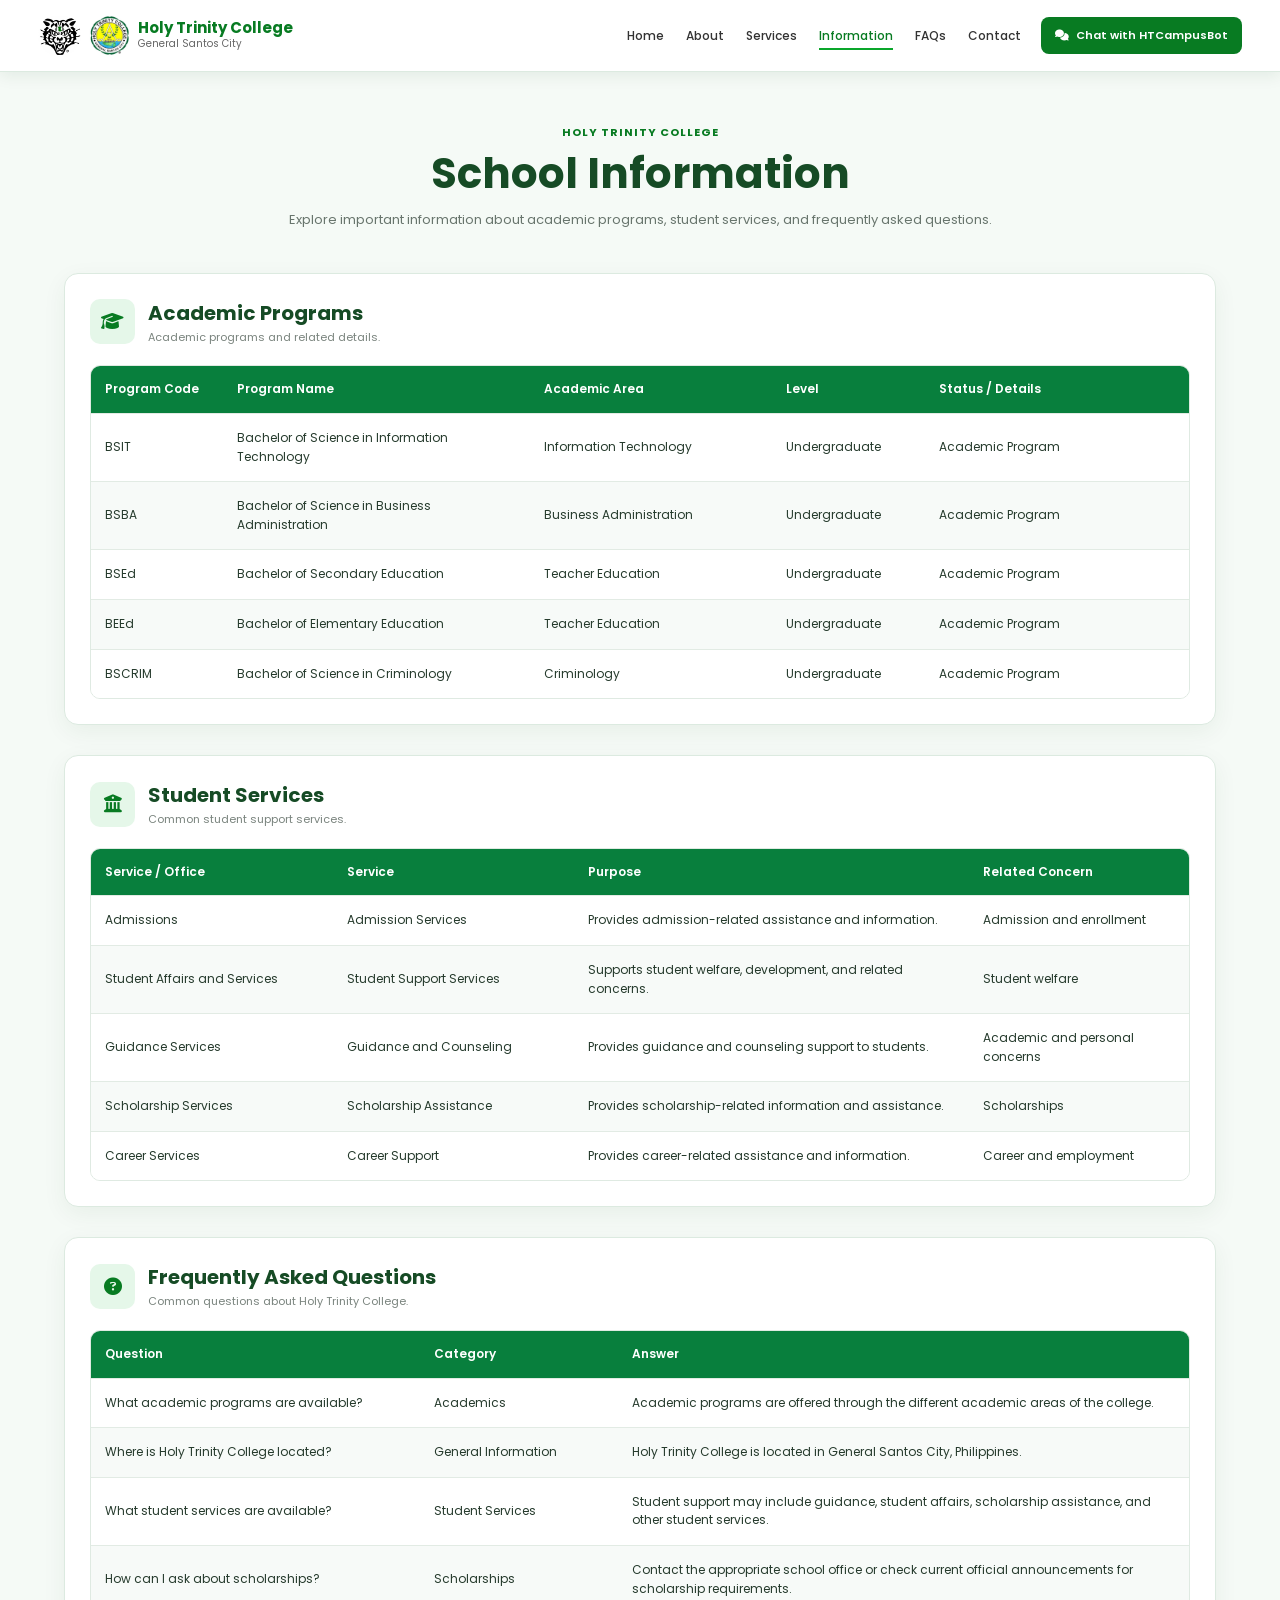
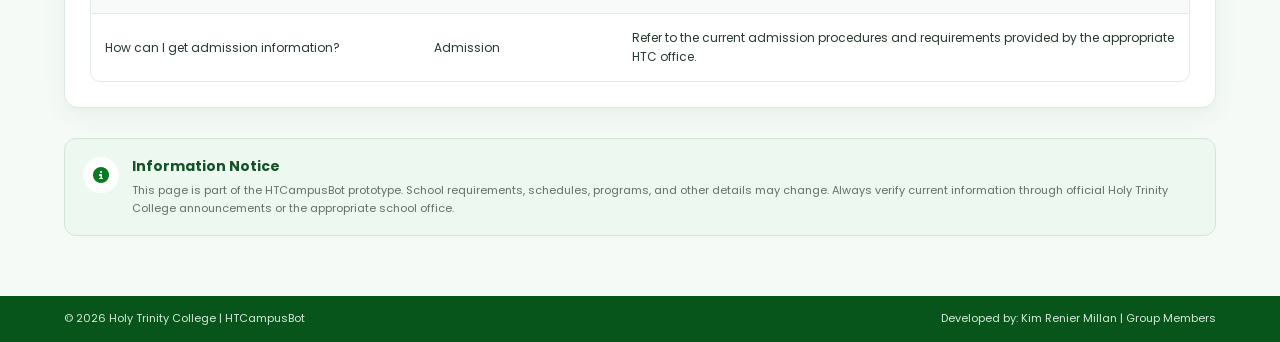
<file: information.html>
<!DOCTYPE html>
<html lang="en">

<head>

    <meta charset="UTF-8">

    <meta name="viewport"
          content="width=device-width, initial-scale=1.0">

    <title>Information | HTCampusBot</title>

    <!-- SAME CSS USED BY INDEX -->
    <link rel="stylesheet" href="css/style.css">

    <!-- GOOGLE FONT -->
    <link
        href="https://fonts.googleapis.com/css2?family=Poppins:wght@300;400;500;600;700&display=swap"
        rel="stylesheet"
    >

    <!-- FONT AWESOME -->
    <link
        rel="stylesheet"
        href="https://cdnjs.cloudflare.com/ajax/libs/font-awesome/6.7.2/css/all.min.css"
    >

</head>


<body class="information-page-body">


<!-- =========================================================
     INFORMATION HEADER
========================================================= -->

<header class="information-header">

    <nav class="information-navbar">


        <a
            href="index.html"
            class="information-brand"
        >

            <img
                src="images/tiger-logo.png"
                alt="Tiger Logo"
            >

            <img
                src="images/htc-logo.png"
                alt="Holy Trinity College Logo"
            >

            <div>

                <strong>
                    Holy Trinity College
                </strong>

                <span>
                    General Santos City
                </span>

            </div>

        </a>


        <ul class="information-nav-links">

            <li>
                <a href="index.html">
                    Home
                </a>
            </li>

            <li>
                <a href="#">
                    About
                </a>
            </li>

            <li>
                <a href="#">
                    Services
                </a>
            </li>

            <li>
                <a
                    href="information.html"
                    class="active"
                >
                    Information
                </a>
            </li>

            <li>
                <a href="#">
                    FAQs
                </a>
            </li>

            <li>
                <a href="#">
                    Contact
                </a>
            </li>

        </ul>


        <a
            href="index.html"
            class="information-chat-btn"
        >

            <i class="fa-solid fa-comments"></i>

            Chat with HTCampusBot

        </a>

    </nav>

</header>



<!-- =========================================================
     INFORMATION CONTENT
========================================================= -->

<main class="information-content">


    <section class="information-intro">

        <span>
            HOLY TRINITY COLLEGE
        </span>

        <h1>
            School Information
        </h1>

        <p>
            Explore important information about academic
            programs, student services, and frequently
            asked questions.
        </p>

    </section>



    <!-- =====================================================
         TABLE 1
    ====================================================== -->

    <section class="information-card">


        <div class="information-heading">

            <div class="information-icon">

                <i class="fa-solid fa-graduation-cap"></i>

            </div>


            <div>

                <h2>
                    Academic Programs
                </h2>

                <p>
                    Academic programs and related details.
                </p>

            </div>

        </div>


        <div class="information-table-wrapper">

            <table class="information-table academic-table">

                <thead>

                    <tr>

                        <th>
                            Program Code
                        </th>

                        <th>
                            Program Name
                        </th>

                        <th>
                            Academic Area
                        </th>

                        <th>
                            Level
                        </th>

                        <th>
                            Status / Details
                        </th>

                    </tr>

                </thead>


                <tbody>

                    <tr>

                        <td>
                            BSIT
                        </td>

                        <td>
                            Bachelor of Science in
                            Information Technology
                        </td>

                        <td>
                            Information Technology
                        </td>

                        <td>
                            Undergraduate
                        </td>

                        <td>
                            Academic Program
                        </td>

                    </tr>


                    <tr>

                        <td>
                            BSBA
                        </td>

                        <td>
                            Bachelor of Science in
                            Business Administration
                        </td>

                        <td>
                            Business Administration
                        </td>

                        <td>
                            Undergraduate
                        </td>

                        <td>
                            Academic Program
                        </td>

                    </tr>


                    <tr>

                        <td>
                            BSEd
                        </td>

                        <td>
                            Bachelor of Secondary Education
                        </td>

                        <td>
                            Teacher Education
                        </td>

                        <td>
                            Undergraduate
                        </td>

                        <td>
                            Academic Program
                        </td>

                    </tr>


                    <tr>

                        <td>
                            BEEd
                        </td>

                        <td>
                            Bachelor of Elementary Education
                        </td>

                        <td>
                            Teacher Education
                        </td>

                        <td>
                            Undergraduate
                        </td>

                        <td>
                            Academic Program
                        </td>

                    </tr>


                    <tr>

                        <td>
                            BSCRIM
                        </td>

                        <td>
                            Bachelor of Science in Criminology
                        </td>

                        <td>
                            Criminology
                        </td>

                        <td>
                            Undergraduate
                        </td>

                        <td>
                            Academic Program
                        </td>

                    </tr>

                </tbody>

            </table>

        </div>

    </section>



    <!-- =====================================================
         TABLE 2
    ====================================================== -->

    <section class="information-card">


        <div class="information-heading">

            <div class="information-icon">

                <i class="fa-solid fa-building-columns"></i>

            </div>


            <div>

                <h2>
                    Student Services
                </h2>

                <p>
                    Common student support services.
                </p>

            </div>

        </div>


        <div class="information-table-wrapper">

            <table class="information-table services-table">

                <thead>

                    <tr>

                        <th>
                            Service / Office
                        </th>

                        <th>
                            Service
                        </th>

                        <th>
                            Purpose
                        </th>

                        <th>
                            Related Concern
                        </th>

                    </tr>

                </thead>


                <tbody>

                    <tr>

                        <td>
                            Admissions
                        </td>

                        <td>
                            Admission Services
                        </td>

                        <td>
                            Provides admission-related
                            assistance and information.
                        </td>

                        <td>
                            Admission and enrollment
                        </td>

                    </tr>


                    <tr>

                        <td>
                            Student Affairs and Services
                        </td>

                        <td>
                            Student Support Services
                        </td>

                        <td>
                            Supports student welfare,
                            development, and related concerns.
                        </td>

                        <td>
                            Student welfare
                        </td>

                    </tr>


                    <tr>

                        <td>
                            Guidance Services
                        </td>

                        <td>
                            Guidance and Counseling
                        </td>

                        <td>
                            Provides guidance and counseling
                            support to students.
                        </td>

                        <td>
                            Academic and personal concerns
                        </td>

                    </tr>


                    <tr>

                        <td>
                            Scholarship Services
                        </td>

                        <td>
                            Scholarship Assistance
                        </td>

                        <td>
                            Provides scholarship-related
                            information and assistance.
                        </td>

                        <td>
                            Scholarships
                        </td>

                    </tr>


                    <tr>

                        <td>
                            Career Services
                        </td>

                        <td>
                            Career Support
                        </td>

                        <td>
                            Provides career-related
                            assistance and information.
                        </td>

                        <td>
                            Career and employment
                        </td>

                    </tr>

                </tbody>

            </table>

        </div>

    </section>



    <!-- =====================================================
         TABLE 3
    ====================================================== -->

    <section class="information-card">


        <div class="information-heading">

            <div class="information-icon">

                <i class="fa-solid fa-circle-question"></i>

            </div>


            <div>

                <h2>
                    Frequently Asked Questions
                </h2>

                <p>
                    Common questions about Holy Trinity College.
                </p>

            </div>

        </div>


        <div class="information-table-wrapper">

            <table class="information-table faq-table">

                <thead>

                    <tr>

                        <th>
                            Question
                        </th>

                        <th>
                            Category
                        </th>

                        <th>
                            Answer
                        </th>

                    </tr>

                </thead>


                <tbody>

                    <tr>

                        <td>
                            What academic programs are available?
                        </td>

                        <td>
                            Academics
                        </td>

                        <td>
                            Academic programs are offered through
                            the different academic areas of the college.
                        </td>

                    </tr>


                    <tr>

                        <td>
                            Where is Holy Trinity College located?
                        </td>

                        <td>
                            General Information
                        </td>

                        <td>
                            Holy Trinity College is located in
                            General Santos City, Philippines.
                        </td>

                    </tr>


                    <tr>

                        <td>
                            What student services are available?
                        </td>

                        <td>
                            Student Services
                        </td>

                        <td>
                            Student support may include guidance,
                            student affairs, scholarship assistance,
                            and other student services.
                        </td>

                    </tr>


                    <tr>

                        <td>
                            How can I ask about scholarships?
                        </td>

                        <td>
                            Scholarships
                        </td>

                        <td>
                            Contact the appropriate school office
                            or check current official announcements
                            for scholarship requirements.
                        </td>

                    </tr>


                    <tr>

                        <td>
                            How can I get admission information?
                        </td>

                        <td>
                            Admission
                        </td>

                        <td>
                            Refer to the current admission procedures
                            and requirements provided by the
                            appropriate HTC office.
                        </td>

                    </tr>

                </tbody>

            </table>

        </div>

    </section>



    <!-- NOTICE -->

    <section class="information-notice">

        <i class="fa-solid fa-circle-info"></i>

        <div>

            <h3>
                Information Notice
            </h3>

            <p>
                This page is part of the HTCampusBot prototype.
                School requirements, schedules, programs, and
                other details may change. Always verify current
                information through official Holy Trinity College
                announcements or the appropriate school office.
            </p>

        </div>

    </section>


</main>



<!-- =========================================================
     INFORMATION FOOTER
========================================================= -->

<footer class="information-footer">

    <div>

        <p>
            © 2026 Holy Trinity College | HTCampusBot
        </p>

        <p>
            Developed by: Kim Renier Millan | Group Members
        </p>

    </div>

</footer>


</body>

</html>
</file>
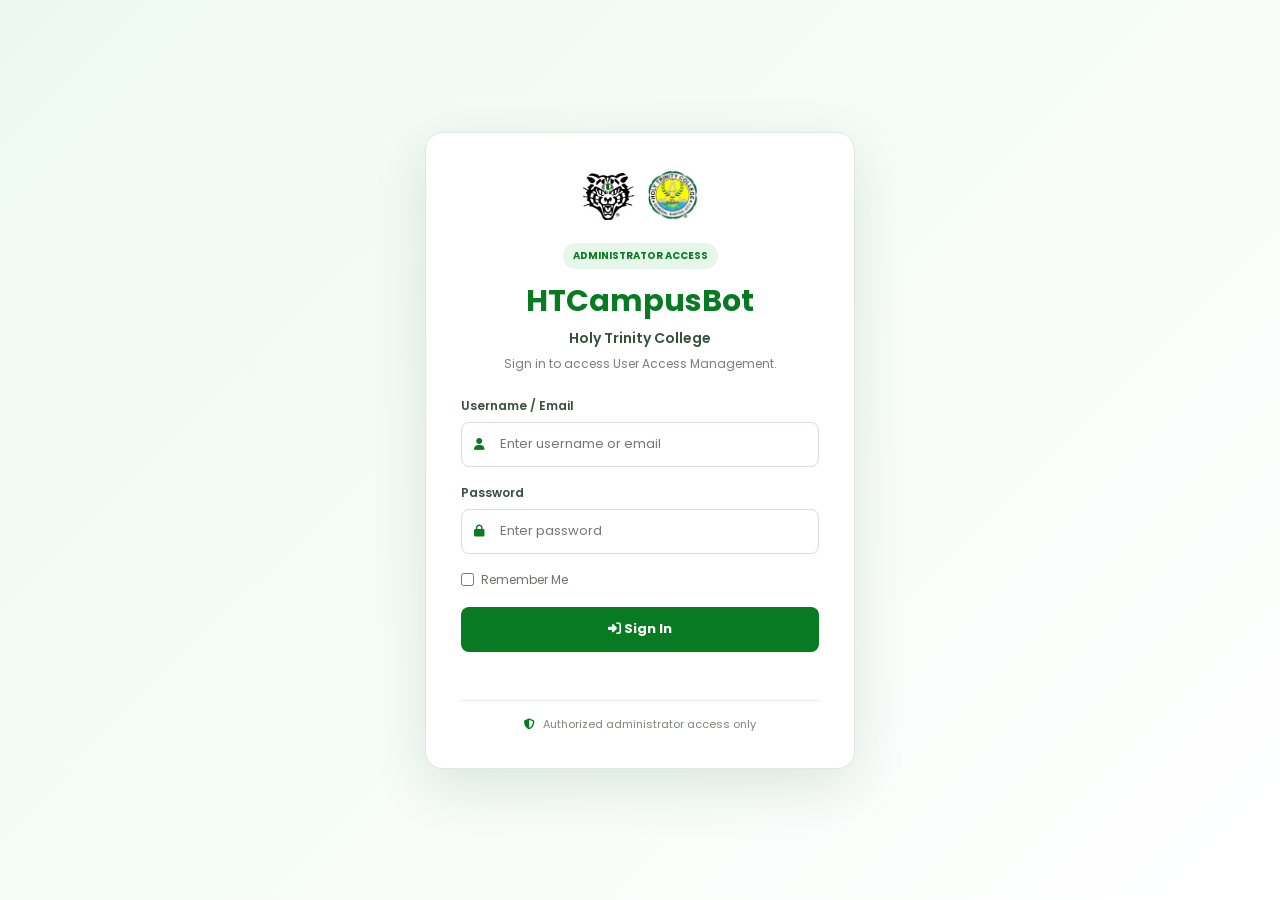
<file: admin/admin.html>
<!DOCTYPE html>
<html lang="en">
<head>
    <meta charset="UTF-8">
    <meta name="viewport" content="width=device-width, initial-scale=1.0">

    <title>HTCampusBot | Admin Dashboard</title>

    <!-- Main Admin CSS -->
    <link rel="stylesheet" href="admin.css">

    <!-- Font Awesome -->
    <link rel="stylesheet"
          href="https://cdnjs.cloudflare.com/ajax/libs/font-awesome/6.7.2/css/all.min.css">

    <!-- Poppins Font -->
    <link href="https://fonts.googleapis.com/css2?family=Poppins:wght@300;400;500;600;700&display=swap"
          rel="stylesheet">
</head>

<body>

<!-- =====================================================
     ADMIN LOGIN
====================================================== -->

<section id="adminLoginScreen" class="admin-login-screen">

    <div class="admin-login-card">

        <div class="admin-login-logos">

            <img src="../images/tiger-logo.png"
                 alt="Tiger Logo">

            <img src="../images/htc-logo.png"
                 alt="Holy Trinity College Logo">

        </div>

        <span class="login-badge">
            ADMINISTRATOR ACCESS
        </span>

        <h1>HTCampusBot</h1>

        <p class="login-school">
            Holy Trinity College
        </p>

        <p class="login-description">
            Sign in to access User Access Management.
        </p>


        <!-- LOGIN FORM -->

        <form id="adminLoginForm" novalidate>

            <!-- USERNAME -->

            <div class="login-group">

                <label for="adminUsername">
                    Username / Email
                </label>

                <div class="input-wrapper">

                    <i class="fa-solid fa-user"></i>

                    <input
                        type="text"
                        id="adminUsername"
                        placeholder="Enter username or email"
                        required
                        minlength="1"
                        maxlength="100"
                        autocomplete="username"
                    >

                </div>

            </div>


            <!-- PASSWORD -->

            <div class="login-group">

                <label for="adminPassword">
                    Password
                </label>

                <div class="input-wrapper">

                    <i class="fa-solid fa-lock"></i>

                    <input
                        type="password"
                        id="adminPassword"
                        placeholder="Enter password"
                        required
                        minlength="8"
                        maxlength="50"
                        autocomplete="current-password"
                    >

                </div>

            </div>


            <!-- REMEMBER ME -->

            <label class="remember-admin">

                <input
                    type="checkbox"
                    id="rememberAdmin"
                >

                <span>
                    Remember Me
                </span>

            </label>


            <!-- LOGIN BUTTON -->

            <button
                type="submit"
                class="admin-login-button"
            >

                <i class="fa-solid fa-right-to-bracket"></i>

                Sign In

            </button>


            <!-- LOGIN MESSAGE -->

            <p
                id="adminLoginMessage"
                class="login-message"
                aria-live="polite"
            ></p>

        </form>


        <div class="login-note">

            <i class="fa-solid fa-shield-halved"></i>

            Authorized administrator access only

        </div>

    </div>

</section>



<!-- =====================================================
     ADMIN DASHBOARD
====================================================== -->

<section
    id="adminDashboard"
    class="admin-dashboard hidden"
>


    <!-- =================================================
         SIDEBAR
    ================================================== -->

    <aside class="admin-sidebar">


        <!-- BRAND -->

        <div class="admin-brand">

            <img
                src="../images/tiger-logo.png"
                alt="HTCampusBot Logo"
            >

            <div>

                <strong>
                    HTCampusBot
                </strong>

                <span>
                    Admin Panel
                </span>

            </div>

        </div>


        <!-- NAVIGATION -->

        <nav class="admin-nav">

            <button
                type="button"
                class="admin-nav-button active"
            >

                <i class="fa-solid fa-users-gear"></i>

                User Access

            </button>


            <button
                type="button"
                class="admin-nav-button"
            >

                <i class="fa-solid fa-chart-line"></i>

                Dashboard

            </button>


            <button
                type="button"
                class="admin-nav-button"
            >

                <i class="fa-solid fa-file-lines"></i>

                Reports

            </button>


            <button
                type="button"
                class="admin-nav-button"
            >

                <i class="fa-solid fa-gear"></i>

                Settings

            </button>

        </nav>


        <!-- SIDEBAR BOTTOM -->

        <div class="sidebar-bottom">

            <a href="../index.html">

                <i class="fa-solid fa-arrow-left"></i>

                Back to Website

            </a>


            <button
                type="button"
                id="adminLogoutButton"
                class="logout-button"
            >

                <i class="fa-solid fa-right-from-bracket"></i>

                Sign Out

            </button>

        </div>

    </aside>



    <!-- =================================================
         MAIN CONTENT
    ================================================== -->

    <main class="admin-main">


        <!-- HEADER -->

        <header class="admin-header">

            <div>

                <span>
                    ADMINISTRATOR
                </span>

                <h1>
                    User Access Management
                </h1>

            </div>


            <!-- ADMIN PROFILE -->

            <div class="admin-profile">

                <div class="profile-icon">

                    <i class="fa-solid fa-user-shield"></i>

                </div>

                <div>

                    <strong>
                        System Administrator
                    </strong>

                    <small>
                        Administrator
                    </small>

                </div>

            </div>

        </header>



        <!-- =================================================
             CONTENT
        ================================================== -->

        <div class="admin-content">


            <!-- =================================================
                 USER ACCESS HOME
            ================================================== -->

            <section
                id="userAccessPage"
                class="dashboard-page"
            >


                <!-- PAGE HEADING -->

                <div class="page-heading">

                    <div>

                        <h2>
                            Manage User Accounts
                        </h2>

                        <p>
                            Create and manage accounts authorized to access HTCampusBot.
                        </p>

                    </div>


                    <button
                        type="button"
                        class="primary-button"
                        id="openAddUserButton"
                    >

                        <i class="fa-solid fa-user-plus"></i>

                        Add New User

                    </button>

                </div>



                <!-- REGISTERED USERS -->

                <section class="dashboard-card">

                    <div class="card-header">

                        <div>

                            <h3>
                                Registered Users
                            </h3>

                            <p>
                                User accounts currently registered in the system.
                            </p>

                        </div>


                        <span
                            id="accountCount"
                            class="account-count"
                        >
                            0 Accounts
                        </span>

                    </div>


                    <!-- USERS TABLE -->

                    <div class="table-wrapper">

                        <table>

                            <thead>

                                <tr>

                                    <th>
                                        User ID
                                    </th>

                                    <th>
                                        Full Name
                                    </th>

                                    <th>
                                        Email Address
                                    </th>

                                    <th>
                                        Department
                                    </th>

                                    <th>
                                        Role
                                    </th>

                                    <th>
                                        Status
                                    </th>

                                    <th>
                                        Action
                                    </th>

                                </tr>

                            </thead>


                            <tbody id="usersTableBody">

                                <!-- JavaScript loads users here -->

                            </tbody>

                        </table>

                    </div>

                </section>



                <!-- ASSIGN PRIVILEGES LAUNCH CARD -->

                <section class="access-launch-card">

                    <div class="access-info">

                        <div class="access-icon">

                            <i class="fa-solid fa-shield-halved"></i>

                        </div>


                        <div>

                            <h3>
                                Assign Privileges
                            </h3>

                            <p>
                                Configure Read, Write, Execute, and Admin permissions for users.
                            </p>

                        </div>

                    </div>


                    <button
                        type="button"
                        class="secondary-button"
                        id="openPrivilegeButton"
                    >

                        Manage Privileges

                        <i class="fa-solid fa-arrow-right"></i>

                    </button>

                </section>



                <!-- =================================================
                     STORED PRIVILEGE RECORDS - TASK 7
                ================================================== -->

                <section class="dashboard-card privilege-records-card">

                    <div class="card-header">
                        <div>
                            <h3>Stored Privilege Records</h3>
                            <p>Saved user access permissions currently stored in the system.</p>
                        </div>
                        <span id="privilegeCount" class="account-count">0 Records</span>
                    </div>

                    <div class="table-wrapper">
                        <table class="privilege-records-table">
                            <thead>
                                <tr>
                                    <th>User ID</th>
                                    <th>User</th>
                                    <th>System Module</th>
                                    <th>Permissions</th>
                                    <th>Expiration Date</th>
                                    <th>Last Updated</th>
                                    <th>Action</th>
                                </tr>
                            </thead>
                            <tbody id="privilegeTableBody">
                                <!-- JavaScript loads stored privilege records here -->
                            </tbody>
                        </table>
                    </div>

                </section>

            </section>



            <!-- =================================================
                 ADD NEW USER
            ================================================== -->

            <section
                id="addUserPage"
                class="dashboard-page hidden"
            >


                <!-- BACK BUTTON -->

                <button
                    type="button"
                    class="back-button"
                    id="backFromAddUser"
                >

                    <i class="fa-solid fa-arrow-left"></i>

                    Back to User Access

                </button>



                <!-- FORM CARD -->

                <section class="form-card">


                    <!-- FORM HEADING -->

                    <div class="form-heading">

                        <h2>
                            Add New User
                        </h2>

                        <p>
                            Create a new account for an authorized system user.
                        </p>

                    </div>



                    <!-- ADD USER FORM -->

                    <form
                        id="addUserForm"
                        novalidate
                    >


                        <!-- =================================================
                             PERSONAL INFORMATION
                        ================================================== -->

                        <div class="form-section-title">

                            <i class="fa-solid fa-user"></i>

                            Personal Information

                        </div>


                        <div class="form-grid">


                            <!-- FIRST NAME -->

                            <div class="form-group">

                                <label for="firstName">
                                    First Name
                                </label>

                                <input
                                    type="text"
                                    id="firstName"
                                    placeholder="Enter first name"
                                    required
                                    minlength="2"
                                    maxlength="50"
                                    pattern="[A-Za-zÀ-ÖØ-öø-ÿÑñ' -]+"
                                    autocomplete="given-name"
                                >

                            </div>




    <div class="form-group">

    <label for="middleName">
        Middle Name
    </label>

    <input
        type="text"
        id="middleName"
        placeholder="Enter middle name"
        maxlength="50"
        pattern="[A-Za-zÀ-ÖØ-öø-ÿÑñ' -]+"
        autocomplete="additional-name"
    >

    <small class="optional-validation-message">
        <i class="fa-solid fa-circle-info"></i>
        The middle name is optional.
    </small>

</div>



                            <!-- LAST NAME -->

                            <div class="form-group">

                                <label for="lastName">
                                    Last Name
                                </label>

                                <input
                                    type="text"
                                    id="lastName"
                                    placeholder="Enter last name"
                                    required
                                    minlength="2"
                                    maxlength="50"
                                    pattern="[A-Za-zÀ-ÖØ-öø-ÿÑñ' -]+"
                                    autocomplete="family-name"
                                >

                            </div>



                            <!-- BIRTHDATE -->

                            <div class="form-group birthdate-group">

                                <label>
                                    Birthdate
                                </label>

                                <div class="birthdate-grid">


                                    <!-- MONTH -->

                                    <select
                                        id="birthMonth"
                                        required
                                        aria-label="Birth month"
                                    >

                                        <option value="">
                                            Month
                                        </option>

                                    </select>



                                    <!-- DAY -->

                                    <select
                                        id="birthDay"
                                        required
                                        aria-label="Birth day"
                                    >

                                        <option value="">
                                            Day
                                        </option>

                                    </select>



                                    <!-- YEAR -->

                                    <select
                                        id="birthYear"
                                        required
                                        aria-label="Birth year"
                                    >

                                        <option value="">
                                            Year
                                        </option>

                                    </select>

                                </div>

                            </div>



                            <!-- EMAIL -->

                            <div class="form-group">

                                <label for="email">
                                    Email Address
                                </label>

                                <input
                                    type="email"
                                    id="email"
                                    placeholder="example@email.com"
                                    required
                                    maxlength="100"
                                    autocomplete="email"
                                >

                            </div>



                            <!-- DEPARTMENT -->

                            <div class="form-group">

                                <label for="department">
                                    Department
                                </label>

                                <select
                                    id="department"
                                    required
                                >

                                    <option value="">
                                        Select Department
                                    </option>

                                    <option value="Administration">
                                        Administration
                                    </option>

                                    <option value="Registrar">
                                        Registrar
                                    </option>

                                    <option value="Admissions">
                                        Admissions
                                    </option>

                                    <option value="Accounting">
                                        Accounting
                                    </option>

                                    <option value="Guidance">
                                        Guidance
                                    </option>

                                    <option value="Scholarship">
                                        Scholarship
                                    </option>

                                    <option value="Information Technology">
                                        Information Technology
                                    </option>

                                </select>

                            </div>

                        </div>



                        <!-- =================================================
                             ADDRESS INFORMATION
                        ================================================== -->

                        <div class="form-section-title address-section-title">

                            <i class="fa-solid fa-location-dot"></i>

                            Address Information — Philippines

                        </div>


                        <div class="form-grid">


                            <!-- COUNTRY -->

                            <div class="form-group">

                                <label for="country">
                                    Country
                                </label>

                                <select
                                    id="country"
                                    required
                                    autocomplete="country-name"
                                >

                                    <option value="">
                                        Select Country
                                    </option>

                                    <option value="Philippines">
                                        Philippines
                                    </option>

                                </select>

                            </div>



                            <!-- PROVINCE -->

                            <div class="form-group">

                                <label for="province">
                                    Province
                                </label>

                                <select
                                    id="province"
                                    required
                                    autocomplete="address-level1"
                                >

                                    <option value="">
                                        Select Province
                                    </option>

                                    <option value="Abra">
                                        Abra
                                    </option>

                                    <option value="Agusan del Norte">
                                        Agusan del Norte
                                    </option>

                                    <option value="Agusan del Sur">
                                        Agusan del Sur
                                    </option>

                                    <option value="Aklan">
                                        Aklan
                                    </option>

                                    <option value="Albay">
                                        Albay
                                    </option>

                                    <option value="Antique">
                                        Antique
                                    </option>

                                    <option value="Apayao">
                                        Apayao
                                    </option>

                                    <option value="Aurora">
                                        Aurora
                                    </option>

                                    <option value="Basilan">
                                        Basilan
                                    </option>

                                    <option value="Bataan">
                                        Bataan
                                    </option>

                                    <option value="Batanes">
                                        Batanes
                                    </option>

                                    <option value="Batangas">
                                        Batangas
                                    </option>

                                    <option value="Benguet">
                                        Benguet
                                    </option>

                                    <option value="Biliran">
                                        Biliran
                                    </option>

                                    <option value="Bohol">
                                        Bohol
                                    </option>

                                    <option value="Bukidnon">
                                        Bukidnon
                                    </option>

                                    <option value="Bulacan">
                                        Bulacan
                                    </option>

                                    <option value="Cagayan">
                                        Cagayan
                                    </option>

                                    <option value="Camarines Norte">
                                        Camarines Norte
                                    </option>

                                    <option value="Camarines Sur">
                                        Camarines Sur
                                    </option>

                                    <option value="Camiguin">
                                        Camiguin
                                    </option>

                                    <option value="Capiz">
                                        Capiz
                                    </option>

                                    <option value="Catanduanes">
                                        Catanduanes
                                    </option>

                                    <option value="Cavite">
                                        Cavite
                                    </option>

                                    <option value="Cebu">
                                        Cebu
                                    </option>

                                    <option value="Cotabato">
                                        Cotabato
                                    </option>

                                    <option value="Davao de Oro">
                                        Davao de Oro
                                    </option>

                                    <option value="Davao del Norte">
                                        Davao del Norte
                                    </option>

                                    <option value="Davao del Sur">
                                        Davao del Sur
                                    </option>

                                    <option value="Davao Occidental">
                                        Davao Occidental
                                    </option>

                                    <option value="Davao Oriental">
                                        Davao Oriental
                                    </option>

                                    <option value="Dinagat Islands">
                                        Dinagat Islands
                                    </option>

                                    <option value="Eastern Samar">
                                        Eastern Samar
                                    </option>

                                    <option value="Guimaras">
                                        Guimaras
                                    </option>

                                    <option value="Ifugao">
                                        Ifugao
                                    </option>

                                    <option value="Ilocos Norte">
                                        Ilocos Norte
                                    </option>

                                    <option value="Ilocos Sur">
                                        Ilocos Sur
                                    </option>

                                    <option value="Iloilo">
                                        Iloilo
                                    </option>

                                    <option value="Isabela">
                                        Isabela
                                    </option>

                                    <option value="Kalinga">
                                        Kalinga
                                    </option>

                                    <option value="La Union">
                                        La Union
                                    </option>

                                    <option value="Laguna">
                                        Laguna
                                    </option>

                                    <option value="Lanao del Norte">
                                        Lanao del Norte
                                    </option>

                                    <option value="Lanao del Sur">
                                        Lanao del Sur
                                    </option>

                                    <option value="Leyte">
                                        Leyte
                                    </option>

                                    <option value="Maguindanao del Norte">
                                        Maguindanao del Norte
                                    </option>

                                    <option value="Maguindanao del Sur">
                                        Maguindanao del Sur
                                    </option>

                                    <option value="Marinduque">
                                        Marinduque
                                    </option>

                                    <option value="Masbate">
                                        Masbate
                                    </option>

                                    <option value="Misamis Occidental">
                                        Misamis Occidental
                                    </option>

                                    <option value="Misamis Oriental">
                                        Misamis Oriental
                                    </option>

                                    <option value="Mountain Province">
                                        Mountain Province
                                    </option>

                                    <option value="Negros Occidental">
                                        Negros Occidental
                                    </option>

                                    <option value="Negros Oriental">
                                        Negros Oriental
                                    </option>

                                    <option value="Northern Samar">
                                        Northern Samar
                                    </option>

                                    <option value="Nueva Ecija">
                                        Nueva Ecija
                                    </option>

                                    <option value="Nueva Vizcaya">
                                        Nueva Vizcaya
                                    </option>

                                    <option value="Occidental Mindoro">
                                        Occidental Mindoro
                                    </option>

                                    <option value="Oriental Mindoro">
                                        Oriental Mindoro
                                    </option>

                                    <option value="Palawan">
                                        Palawan
                                    </option>

                                    <option value="Pampanga">
                                        Pampanga
                                    </option>

                                    <option value="Pangasinan">
                                        Pangasinan
                                    </option>

                                    <option value="Quezon">
                                        Quezon
                                    </option>

                                    <option value="Quirino">
                                        Quirino
                                    </option>

                                    <option value="Rizal">
                                        Rizal
                                    </option>

                                    <option value="Romblon">
                                        Romblon
                                    </option>

                                    <option value="Samar">
                                        Samar
                                    </option>

                                    <option value="Sarangani">
                                        Sarangani
                                    </option>

                                    <option value="Siquijor">
                                        Siquijor
                                    </option>

                                    <option value="Sorsogon">
                                        Sorsogon
                                    </option>

                                    <option value="South Cotabato">
                                        South Cotabato
                                    </option>

                                    <option value="Southern Leyte">
                                        Southern Leyte
                                    </option>

                                    <option value="Sultan Kudarat">
                                        Sultan Kudarat
                                    </option>

                                    <option value="Sulu">
                                        Sulu
                                    </option>

                                    <option value="Surigao del Norte">
                                        Surigao del Norte
                                    </option>

                                    <option value="Surigao del Sur">
                                        Surigao del Sur
                                    </option>

                                    <option value="Tarlac">
                                        Tarlac
                                    </option>

                                    <option value="Tawi-Tawi">
                                        Tawi-Tawi
                                    </option>

                                    <option value="Zambales">
                                        Zambales
                                    </option>

                                    <option value="Zamboanga del Norte">
                                        Zamboanga del Norte
                                    </option>

                                    <option value="Zamboanga del Sur">
                                        Zamboanga del Sur
                                    </option>

                                    <option value="Zamboanga Sibugay">
                                        Zamboanga Sibugay
                                    </option>

                                </select>

                            </div>



                            <!-- CITY / MUNICIPALITY -->

                            <div class="form-group">

                                <label for="cityMunicipality">
                                    City / Municipality
                                </label>

                                <select
                                    id="cityMunicipality"
                                    required
                                    autocomplete="address-level2"
                                    disabled
                                >

                                    <option value="">
                                        Select City / Municipality
                                    </option>

                                </select>

                            </div>



                            <!-- BARANGAY -->

                            <div class="form-group">

                                <label for="barangay">
                                    Barangay
                                </label>

                                <select
                                    id="barangay"
                                    required
                                    disabled
                                >

                                    <option value="">
                                        Select Barangay
                                    </option>

                                </select>

                            </div>



                            <!-- HOUSE / UNIT -->

                            <div class="form-group">

                                <label for="houseUnit">
                                    House / Unit No.
                                </label>

                                <input
                                    type="text"
                                    id="houseUnit"
                                    placeholder="e.g. 123-A"
                                    required
                                    maxlength="30"
                                    autocomplete="address-line1"
                                >

                            </div>



                            <!-- STREET -->

                            <div class="form-group">

                                <label for="street">
                                    Street / Subdivision
                                </label>

                                <input
                                    type="text"
                                    id="street"
                                    placeholder="Enter street or subdivision"
                                    required
                                    minlength="2"
                                    maxlength="100"
                                    autocomplete="street-address"
                                >

                            </div>



                            <!-- POSTAL CODE -->

                            <div class="form-group">

                                <label for="postalCode">
                                    Postal Code
                                </label>

                                <input
                                    type="text"
                                    id="postalCode"
                                    placeholder="4-digit postal code"
                                    required
                                    pattern="[0-9]{4}"
                                    minlength="4"
                                    maxlength="4"
                                    inputmode="numeric"
                                    autocomplete="postal-code"
                                >

                            </div>

                        </div>



                        <!-- =================================================
                             ACCOUNT INFORMATION
                        ================================================== -->

                        <div class="form-section-title account-section-title">

                            <i class="fa-solid fa-shield-halved"></i>

                            Account Information

                        </div>


                        <div class="form-grid">


                            <!-- INITIAL ROLE -->

                            <div class="form-group">

                                <label for="initialRole">
                                    Initial Role
                                </label>

                                <select
                                    id="initialRole"
                                    required
                                >

                                    <option value="">
                                        Select Role
                                    </option>

                                    <option value="Administrator">
                                        Administrator
                                    </option>

                                    <option value="Staff">
                                        Staff
                                    </option>

                                    <option value="Office Personnel">
                                        Office Personnel
                                    </option>

                                </select>

                            </div>



                            <!-- INITIAL PASSWORD -->

                            <div class="form-group">

                                <label for="initialPassword">
                                    Initial Password
                                </label>

                                <input
                                    type="password"
                                    id="initialPassword"
                                    placeholder="Create initial password"
                                    required
                                    minlength="8"
                                    maxlength="50"
                                    autocomplete="new-password"
                                >

                            </div>

                        </div>



                        <!-- FORM MESSAGE -->

                        <div
                            id="addUserMessage"
                            class="form-message"
                            aria-live="polite"
                        ></div>



                        <!-- FORM ACTIONS -->

                        <div class="form-actions">


                            <!-- CANCEL -->

                            <button
                                type="button"
                                class="secondary-button"
                                id="cancelAddUser"
                            >

                                Cancel

                            </button>


                            <!-- CREATE ACCOUNT -->

                            <button
                                type="submit"
                                class="primary-button"
                            >

                                <i class="fa-solid fa-user-plus"></i>

                                Create Account

                            </button>

                        </div>

                    </form>

                </section>

            </section>



            <!-- =================================================
                 ASSIGN PRIVILEGES
            ================================================== -->

            <section
                id="privilegePage"
                class="dashboard-page hidden"
            >


                <!-- BACK BUTTON -->

                <button
                    type="button"
                    class="back-button"
                    id="backFromPrivilege"
                >

                    <i class="fa-solid fa-arrow-left"></i>

                    Back to User Access

                </button>



                <!-- PRIVILEGE FORM -->

                <section class="form-card">


                    <!-- FORM HEADING -->

                    <div class="form-heading">

                        <h2>
                            Assign Privileges
                        </h2>

                        <p>
                            Select a registered user and assign the appropriate system permissions.
                        </p>

                    </div>



                    <form
                        id="privilegeForm"
                        novalidate
                    >


                        <!-- USER ID -->

                        <div class="form-group">

                            <label for="privilegeUser">
                                User ID
                            </label>

                            <select
                                id="privilegeUser"
                                required
                            >

                                <option value="">
                                    Select registered user
                                </option>

                            </select>

                        </div>



                        <!-- SYSTEM MODULE -->

                        <div class="form-group">

                            <label for="systemModule">
                                System Module
                            </label>

                            <select
                                id="systemModule"
                                required
                            >

                                <option value="">
                                    Select system module
                                </option>

                                <option value="User Access Management">
                                    User Access Management
                                </option>

                                <option value="School Information">
                                    School Information
                                </option>

                                <option value="Chatbot">
                                    Chatbot
                                </option>

                                <option value="Reports">
                                    Reports
                                </option>

                            </select>

                        </div>



                        <!-- =================================================
                             ACCESS RIGHTS
                        ================================================== -->

                        <div class="permissions-area">

                            <h3>
                                Access Rights
                            </h3>

                            <p>
                                Select one or more permissions.
                            </p>


                            <div class="permission-grid">


                                <!-- READ -->

                                <label class="permission-card">

                                    <input
                                        type="checkbox"
                                        id="readPermission"
                                    >

                                    <span>

                                        <strong>
                                            Read
                                        </strong>

                                        <small>
                                            View information
                                        </small>

                                    </span>

                                </label>



                                <!-- WRITE -->

                                <label class="permission-card">

                                    <input
                                        type="checkbox"
                                        id="writePermission"
                                    >

                                    <span>

                                        <strong>
                                            Write
                                        </strong>

                                        <small>
                                            Add or edit information
                                        </small>

                                    </span>

                                </label>



                                <!-- EXECUTE -->

                                <label class="permission-card">

                                    <input
                                        type="checkbox"
                                        id="executePermission"
                                    >

                                    <span>

                                        <strong>
                                            Execute
                                        </strong>

                                        <small>
                                            Perform system actions
                                        </small>

                                    </span>

                                </label>



                                <!-- ADMIN -->

                                <label class="permission-card">

                                    <input
                                        type="checkbox"
                                        id="adminPermission"
                                    >

                                    <span>

                                        <strong>
                                            Admin
                                        </strong>

                                        <small>
                                            Manage users and permissions
                                        </small>

                                    </span>

                                </label>

                            </div>



                            <!-- PERMISSION ERROR -->

                            <p
                                id="permissionErrorMessage"
                                class="validation-error-message permission-error-message"
                                aria-live="polite"
                            ></p>

                        </div>



                        <!-- EXPIRATION DATE -->

                        <div class="form-group">

                            <label for="expirationDate">
                                Expiration Date
                            </label>

                            <input
                                type="date"
                                id="expirationDate"
                            >

                        </div>



                        <!-- PRIVILEGE MESSAGE -->

                        <div
                            id="privilegeMessage"
                            class="form-message"
                            aria-live="polite"
                        ></div>



                        <!-- FORM ACTIONS -->

                        <div class="form-actions">


                            <!-- CANCEL -->

                            <button
                                type="button"
                                class="secondary-button"
                                id="cancelPrivilege"
                            >

                                Cancel

                            </button>


                            <!-- UPDATE ACCESS -->

                            <button
                                type="submit"
                                class="primary-button"
                            >

                                <i class="fa-solid fa-shield-halved"></i>

                                Update Access

                            </button>

                        </div>

                    </form>

                </section>

            </section>

        </div>

    </main>

</section>



<!-- =====================================================
     ADMIN JAVASCRIPT
====================================================== -->

<script src="admin.js"></script>

</body>
</html>
</file>
<file: css/style.css>
/* =========================================================
   HTCampusBot - Main Stylesheet
   Used by index.html AND information.html
========================================================= */


/* =========================================================
   RESET
========================================================= */

* {
    margin: 0;
    padding: 0;
    box-sizing: border-box;
}

html {
    scroll-behavior: smooth;
}

body {
    font-family: 'Poppins', sans-serif;
    color: #123b20;
    background: #f5fff6;
    line-height: 1.4;
}


/* =========================================================
   HOME PAGE - HEADER
========================================================= */

body:not(.information-page-body) header {
    position: fixed;
    top: 0;
    left: 0;

    width: 100%;
    height: 72px;

    z-index: 1000;

    background: rgba(255,255,255,0.97);

    border-bottom:
        1px solid rgba(0,128,0,0.12);

    box-shadow:
        0 4px 15px rgba(0,80,20,0.08);

    backdrop-filter: blur(10px);
}

body:not(.information-page-body) .navbar {
    width: 94%;
    max-width: 1500px;

    height: 100%;

    margin: auto;

    display: flex;

    align-items: center;

    gap: 20px;
}


/* LOGO */

body:not(.information-page-body) .logo-section {
    display: flex;

    align-items: center;

    gap: 8px;

    text-decoration: none;

    flex-shrink: 0;
}

body:not(.information-page-body) .logo-section img {
    width: 44px;
    height: 44px;

    object-fit: contain;

    background: white;

    border-radius: 50%;
}

body:not(.information-page-body) .school-name {
    margin-left: 4px;
}

body:not(.information-page-body) .school-name h2 {
    color: #087b22;

    font-size: 17px;

    font-weight: 700;

    text-transform: uppercase;

    line-height: 1.1;
}

body:not(.information-page-body) .school-name span {
    display: block;

    color: #555;

    font-size: 11px;

    margin-top: 2px;
}


/* NAV LINKS */

body:not(.information-page-body) .nav-links {
    list-style: none;

    display: flex;

    align-items: center;

    gap: 24px;

    margin-left: auto;
}

body:not(.information-page-body) .nav-links a {
    position: relative;

    color: #333;

    text-decoration: none;

    font-size: 13px;

    font-weight: 500;

    padding: 7px 0;

    transition: 0.25s ease;
}

body:not(.information-page-body) .nav-links a::after {
    content: "";

    position: absolute;

    left: 0;
    bottom: 0;

    width: 0;
    height: 2px;

    background: #0aa62b;

    border-radius: 10px;

    transition: width 0.25s ease;
}

body:not(.information-page-body) .nav-links a:hover,
body:not(.information-page-body) .nav-links a.active {
    color: #087b22;
}

body:not(.information-page-body) .nav-links a:hover::after,
body:not(.information-page-body) .nav-links a.active::after {
    width: 100%;
}


/* ACTIONS */

body:not(.information-page-body) .nav-actions {
    display: flex;

    align-items: center;

    gap: 9px;

    flex-shrink: 0;
}


/* CHAT BUTTON */

body:not(.information-page-body) .chat-btn {
    min-height: 38px;

    display: inline-flex;

    align-items: center;

    justify-content: center;

    gap: 8px;

    padding: 0 16px;

    border-radius: 8px;

    background: #087b22;

    color: white;

    border: none;

    font-family: inherit;

    font-size: 12px;

    font-weight: 600;

    white-space: nowrap;

    cursor: pointer;

    box-shadow:
        0 5px 15px rgba(0,128,30,0.16);

    transition: 0.25s ease;
}

body:not(.information-page-body) .chat-btn:hover {
    background: #0dbb31;

    transform: translateY(-2px);
}


/* LOGGED-IN USER ACCOUNT */

.user-account {
    min-height: 38px;

    display: flex;
    align-items: center;
    gap: 8px;

    padding: 4px 6px 4px 8px;

    border: 1px solid #dce9df;
    border-radius: 9px;
    background: #f8fcf9;
}

.user-avatar {
    width: 30px;
    height: 30px;

    display: flex;
    align-items: center;
    justify-content: center;

    flex-shrink: 0;

    border-radius: 50%;
    background: #e6f7ea;
    color: #087b22;
    font-size: 11px;
}

.user-account-info {
    min-width: 95px;
}

.user-account-info strong {
    display: block;
    color: #21442b;
    font-size: 10px;
    font-weight: 700;
    line-height: 1.2;
}

.user-account-info span {
    display: block;
    margin-top: 2px;
    color: #6c7b72;
    font-size: 9px;
    line-height: 1.2;
}

.user-logout-btn {
    width: 29px;
    height: 29px;

    display: flex;
    align-items: center;
    justify-content: center;

    flex-shrink: 0;

    border: none;
    border-radius: 6px;
    background: #fff0f0;
    color: #bd2c2c;
    cursor: pointer;
    font-size: 10px;
}

.user-logout-btn:hover {
    background: #ffe0e0;
}


/* USER LOGIN */

.user-login-btn {
    min-height: 38px;

    display: inline-flex;

    align-items: center;

    justify-content: center;

    gap: 8px;

    padding: 0 16px;

    border-radius: 8px;

    border: 1.5px solid #087b22;

    background: white;

    color: #087b22;

    font-family: inherit;

    font-size: 12px;

    font-weight: 700;

    cursor: pointer;

    transition: 0.25s ease;
}

.user-login-btn:hover {
    background: #087b22;

    color: white;

    transform: translateY(-2px);

    box-shadow:
        0 7px 18px rgba(8,123,34,0.18);
}


/* =========================================================
   HOME PAGE - HERO
========================================================= */

.hero {
    position: relative;

    width: 100%;

    min-height: 740px;

    padding-top: 72px;
    padding-bottom: 100px;

    display: flex;

    align-items: center;

    overflow: hidden;

    background-color: white;

    background-image:
        url("../images/bg.jpg");

    background-repeat: no-repeat;

    background-position: right center;

    background-size: auto 100%;
}

.hero-overlay {
    position: absolute;

    inset: 0;

    z-index: 1;

    background:
        linear-gradient(
            90deg,
            rgba(255,255,255,1) 0%,
            rgba(255,255,255,0.98) 30%,
            rgba(255,255,255,0.82) 47%,
            rgba(255,255,255,0.48) 65%,
            rgba(255,255,255,0.12) 82%,
            rgba(255,255,255,0) 100%
        );
}

.hero-content {
    position: relative;

    z-index: 2;

    width: 94%;

    max-width: 1500px;

    margin: auto;
}

.hero-left {
    width: 55%;

    max-width: 720px;

    padding:
        40px
        0
        130px
        10px;
}

.subtitle {
    display: inline-block;

    color: #087b22;

    font-size: 13px;

    font-weight: 700;

    text-transform: uppercase;

    letter-spacing: 0.5px;

    margin-bottom: 10px;
}

.subtitle::after {
    content: "";

    display: block;

    width: 38px;

    height: 2px;

    background: #12b735;

    margin-top: 5px;

    border-radius: 10px;
}

.hero-left h1 {
    color: #087b22;

    font-size:
        clamp(48px, 5.4vw, 74px);

    font-weight: 700;

    line-height: 0.98;

    margin-bottom: 14px;
}

.hero-left h2 {
    color: #113b20;

    font-size:
        clamp(21px, 2.4vw, 32px);

    font-weight: 700;

    line-height: 1.2;

    max-width: 700px;

    margin-bottom: 17px;
}

.description {
    max-width: 670px;

    color: #4d5b51;

    font-size: 14px;

    line-height: 1.6;

    margin-bottom: 25px;
}


/* HERO BUTTONS */

.hero-buttons {
    display: flex;

    align-items: center;

    gap: 12px;
}

.primary-btn,
.secondary-btn {
    min-height: 42px;

    display: inline-flex;

    align-items: center;

    justify-content: center;

    gap: 8px;

    padding:
        0
        20px;

    border-radius: 8px;

    font-family: inherit;

    font-size: 13px;

    font-weight: 600;

    cursor: pointer;

    transition: 0.25s ease;
}

.primary-btn {
    border: none;

    background: #079526;

    color: white;

    box-shadow:
        0 7px 18px rgba(0,150,40,0.20);
}

.primary-btn:hover {
    background: #0cbb32;

    transform: translateY(-2px);
}

.secondary-btn {
    background: white;

    color: #087b22;

    border:
        1.5px solid #087b22;
}

.secondary-btn:hover {
    background: #087b22;

    color: white;
}


/* =========================================================
   HOME PAGE - FEATURES
========================================================= */

.features {
    position: absolute;

    left: 50%;

    bottom: -28px;

    transform:
        translateX(-50%);

    z-index: 20;

    width: 90%;

    max-width: 1400px;

    margin: 0;

    background:
        rgba(255,255,255,0.98);

    border-radius: 14px;

    padding:
        18px
        12px;

    display: grid;

    grid-template-columns:
        repeat(6, minmax(0,1fr));

    align-items: stretch;

    box-shadow:
        0 12px 35px rgba(0,80,20,0.12);

    border:
        1px solid rgba(0,130,30,0.08);
}

.feature-card {
    min-width: 0;

    min-height: 145px;

    display: flex;

    flex-direction: column;

    align-items: center;

    justify-content: flex-start;

    text-align: center;

    padding:
        10px
        14px;

    border-right:
        1px solid #e5eee7;
}

.feature-card:last-child {
    border-right: none;
}

.feature-card i {
    flex-shrink: 0;

    width: 40px;

    height: 40px;

    display: flex;

    align-items: center;

    justify-content: center;

    margin:
        0
        auto
        9px;

    border-radius: 50%;

    background: #e7f9e9;

    color: #087b22;

    font-size: 17px;
}

.feature-card h3 {
    width: 100%;

    min-height: 19px;

    display: flex;

    align-items: center;

    justify-content: center;

    margin:
        0
        0
        5px;

    color: #164b25;

    font-size: 12px;

    line-height: 1.25;
}

.feature-card p {
    width: 100%;

    max-width: 175px;

    min-height: 32px;

    margin:
        0
        auto;

    display: flex;

    align-items: flex-start;

    justify-content: center;

    color: #666;

    font-size: 10px;

    line-height: 1.35;
}


/* =========================================================
   LOGIN MODAL
========================================================= */

.login-modal {
    position: fixed;

    inset: 0;

    z-index: 6000;

    display: none;

    align-items: center;

    justify-content: center;

    padding: 20px;
}

.login-modal.show {
    display: flex;
}

.login-backdrop {
    position: absolute;

    inset: 0;

    background:
        rgba(0,45,18,0.42);

    backdrop-filter: blur(5px);
}

.login-card {
    position: relative;

    z-index: 2;

    width: 100%;

    max-width: 420px;

    padding: 30px;

    background: white;

    border:
        1px solid #dcebe0;

    border-radius: 18px;

    box-shadow:
        0 25px 70px rgba(0,55,20,0.25);

    animation:
        loginPop
        0.22s
        ease;
}

@keyframes loginPop {

    from {
        opacity: 0;

        transform:
            translateY(15px)
            scale(0.97);
    }

    to {
        opacity: 1;

        transform:
            translateY(0)
            scale(1);
    }
}

.close-login {
    position: absolute;

    top: 13px;

    right: 13px;

    width: 34px;

    height: 34px;

    border: none;

    border-radius: 50%;

    background: #f1f6f2;

    color: #67736c;

    cursor: pointer;
}

.login-logos {
    display: flex;

    justify-content: center;

    gap: 10px;

    margin-bottom: 15px;
}

.login-logos img {
    width: 50px;

    height: 50px;

    object-fit: contain;

    border-radius: 50%;
}

.login-card h2 {
    text-align: center;

    color: #174b27;

    font-size: 24px;

    margin-bottom: 4px;
}

.login-description {
    text-align: center;

    color: #748078;

    font-size: 12px;

    margin-bottom: 20px;
}

.google-login-btn {
    width: 100%;

    height: 44px;

    border:
        1px solid #d4e1d7;

    border-radius: 8px;

    background: white;

    color: #333;

    font-family: inherit;

    font-size: 12px;

    font-weight: 600;

    cursor: pointer;

    display: flex;

    align-items: center;

    justify-content: center;

    gap: 8px;
}

.google-login-btn i {
    color: #db4437;
}

.login-divider {
    display: flex;

    align-items: center;

    gap: 10px;

    margin:
        17px
        0;
}

.login-divider::before,
.login-divider::after {
    content: "";

    height: 1px;

    background: #e2ebe4;

    flex: 1;
}

.login-divider span {
    color: #8b948f;

    font-size: 11px;
}

.login-form-group {
    margin-bottom: 14px;
}

.login-form-group label {
    display: block;

    color: #35523f;

    font-size: 12px;

    font-weight: 600;

    margin-bottom: 6px;
}

.login-input {
    position: relative;
}

.login-input i {
    position: absolute;

    left: 13px;

    top: 50%;

    transform:
        translateY(-50%);

    color: #087b22;
}

.login-input input {
    width: 100%;

    height: 43px;

    border:
        1px
        solid
        #d4e2d8;

    border-radius: 8px;

    outline: none;

    padding:
        0
        12px
        0
        37px;

    font-family: inherit;

    font-size: 12px;
}

.login-options {
    display: flex;

    align-items: center;

    justify-content: space-between;

    margin:
        5px
        0
        17px;

    font-size: 11px;
}

.login-options label {
    display: flex;

    gap: 6px;

    align-items: center;

    color: #69756e;
}

.login-options input {
    accent-color: #087b22;
}

.login-options a {
    color: #087b22;

    text-decoration: none;
}

.user-signin-btn {
    width: 100%;

    height: 44px;

    border: none;

    border-radius: 8px;

    background: #087b22;

    color: white;

    font-family: inherit;

    font-size: 13px;

    font-weight: 700;

    cursor: pointer;
}

.user-login-message {
    min-height: 18px;

    margin-top: 9px;

    text-align: center;

    font-size: 11px;
}

.login-footer-text {
    border-top:
        1px solid #e4ebe6;

    margin-top: 17px;

    padding-top: 15px;

    text-align: center;

    color: #7a847e;

    font-size: 11px;
}

.login-footer-text a {
    color: #087b22;

    text-decoration: none;

    font-weight: 600;
}


/* =========================================================
   CHATBOT
========================================================= */

.chatbot-window {
    position: fixed;

    right: 20px;

    bottom: 20px;

    width: 350px;

    height: 490px;

    z-index: 3000;

    display: none;

    flex-direction: column;

    background: white;

    border:
        1px solid #dceee0;

    border-radius: 15px;

    overflow: hidden;

    box-shadow:
        0 18px 50px rgba(0,50,10,0.22);
}

.chat-header {
    background: #087b22;

    color: white;

    padding:
        13px
        15px;

    display: flex;

    align-items: center;

    justify-content: space-between;
}

.chat-title {
    display: flex;

    align-items: center;

    gap: 8px;

    font-size: 14px;

    font-weight: 600;
}

.chat-title i {
    width: 30px;

    height: 30px;

    display: flex;

    align-items: center;

    justify-content: center;

    border-radius: 50%;

    background: white;

    color: #087b22;
}

.close-chat {
    width: 31px;

    height: 31px;

    border: none;

    border-radius: 50%;

    background: transparent;

    color: white;

    cursor: pointer;
}

.chat-body {
    flex: 1;

    overflow-y: auto;

    padding: 13px;

    background: #f5faf6;
}

.bot-message {
    background: white;

    color: #333;

    padding:
        11px
        12px;

    border-radius: 10px;

    border-top-left-radius: 2px;

    margin-bottom: 12px;

    font-size: 13px;

    line-height: 1.45;
}

.user-message {
    width: fit-content;

    max-width: 85%;

    margin:
        8px
        0
        8px
        auto;

    padding:
        9px
        12px;

    border-radius: 10px;

    border-top-right-radius: 2px;

    background: #087b22;

    color: white;

    font-size: 13px;
}

.quick-links {
    display: grid;

    grid-template-columns:
        repeat(2, 1fr);

    gap: 7px;
}

.quick-links button {
    border:
        1px
        solid
        #d9eadc;

    background: white;

    color: #087b22;

    padding:
        9px
        6px;

    border-radius: 7px;

    font-family: inherit;

    font-size: 11px;

    cursor: pointer;
}

.quick-links button:hover {
    background: #087b22;

    color: white;
}

.chat-footer {
    display: flex;

    align-items: center;

    gap: 8px;

    padding: 10px;

    border-top:
        1px solid #e4eee5;

    background: white;
}

.chat-footer input {
    flex: 1;

    border: none;

    outline: none;

    background: #f3f7f4;

    padding:
        9px
        12px;

    border-radius: 20px;

    font-family: inherit;

    font-size: 12px;
}

.chat-footer button {
    width: 35px;

    height: 35px;

    border: none;

    border-radius: 50%;

    background: #087b22;

    color: white;

    cursor: pointer;
}

.floating-chat {
    position: fixed;

    right: 20px;

    bottom: 20px;

    z-index: 2500;

    width: 52px;

    height: 52px;

    border: none;

    border-radius: 50%;

    background: #087b22;

    color: white;

    font-size: 20px;

    cursor: pointer;
}


/* =========================================================
   HOME FOOTER
========================================================= */

body:not(.information-page-body) footer {
    position: relative;

    margin-top: 0;

    padding-top: 75px;

    background: #07551a;

    color: white;
}

.footer-container {
    width: 90%;

    max-width: 1400px;

    margin: auto;

    padding:
        30px
        0;

    display: grid;

    grid-template-columns:
        1.3fr
        1fr
        1fr;

    gap: 30px;
}

.footer-box h3 {
    font-size: 15px;

    margin-bottom: 10px;
}

.footer-box p {
    color: #d5e9d9;

    font-size: 12px;

    line-height: 1.5;
}

.footer-box ul {
    list-style: none;
}

.footer-box li {
    color: #d5e9d9;

    font-size: 12px;

    margin-bottom: 5px;
}

.footer-bottom {
    background: #063e13;

    min-height: 45px;

    padding:
        10px
        5%;

    display: flex;

    align-items: center;

    justify-content: space-between;

    gap: 15px;

    font-size: 11px;

    color: #d5e9d9;

    text-align: center;
}


/* =========================================================
   INFORMATION PAGE
========================================================= */

.information-page-body {
    background: #f5faf6;
    color: #183d25;
}


/* HEADER */

.information-header {
    position: fixed;

    top: 0;
    left: 0;

    width: 100%;

    height: 72px;

    z-index: 1000;

    background:
        rgba(255,255,255,0.98);

    border-bottom:
        1px solid #dceae0;

    box-shadow:
        0 4px 15px rgba(0,70,25,0.08);
}

.information-navbar {
    width: 94%;

    max-width: 1450px;

    height: 100%;

    margin: auto;

    display: flex;

    align-items: center;

    gap: 20px;
}

.information-brand {
    display: flex;

    align-items: center;

    gap: 7px;

    text-decoration: none;

    flex-shrink: 0;
}

.information-brand img {
    width: 43px;

    height: 43px;

    object-fit: contain;

    background: white;

    border-radius: 50%;
}

.information-brand div {
    display: flex;

    flex-direction: column;
}

.information-brand strong {
    color: #087b22;

    font-size: 15px;

    line-height: 1.1;
}

.information-brand span {
    color: #666;

    font-size: 10px;
}

.information-nav-links {
    list-style: none;

    display: flex;

    align-items: center;

    gap: 22px;

    margin-left: auto;
}

.information-nav-links a {
    position: relative;

    color: #333;

    text-decoration: none;

    font-size: 12px;

    font-weight: 500;

    padding: 6px 0;
}

.information-nav-links a::after {
    content: "";

    position: absolute;

    left: 0;
    bottom: 0;

    width: 0;
    height: 2px;

    background: #0aa62b;

    transition: width 0.2s ease;
}

.information-nav-links a:hover,
.information-nav-links a.active {
    color: #087b22;
}

.information-nav-links a:hover::after,
.information-nav-links a.active::after {
    width: 100%;
}

.information-chat-btn {
    min-height: 37px;

    display: inline-flex;

    align-items: center;

    justify-content: center;

    gap: 7px;

    padding:
        0
        14px;

    border-radius: 8px;

    background: #087b22;

    color: white;

    text-decoration: none;

    font-size: 11px;

    font-weight: 600;

    white-space: nowrap;
}


/* MAIN */

.information-content {
    width: 100%;

    max-width: 1500px;

    margin: 0 auto;

    padding:
        120px
        5%
        60px;
}

.information-intro {
    max-width: 800px;

    margin:
        0
        auto
        42px;

    text-align: center;
}

.information-intro span {
    color: #087b22;

    font-size: 11px;

    font-weight: 700;

    letter-spacing: 1px;
}

.information-intro h1 {
    color: #164b25;

    font-size: 42px;

    line-height: 1.15;

    margin:
        8px
        0
        10px;
}

.information-intro p {
    color: #68756d;

    font-size: 13px;

    line-height: 1.7;
}


/* INFORMATION CARD */

.information-card {
    width: 100%;

    background: white;

    border:
        1px
        solid
        #dceae0;

    border-radius: 14px;

    padding: 25px;

    margin-bottom: 30px;

    box-shadow:
        0 7px 25px rgba(0,70,25,0.06);
}


/* SECTION HEADING */

.information-heading {
    display: flex;

    align-items: center;

    gap: 13px;

    margin-bottom: 20px;
}

.information-icon {
    width: 45px;

    height: 45px;

    flex-shrink: 0;

    display: flex;

    align-items: center;

    justify-content: center;

    border-radius: 10px;

    background: #e5f7e9;

    color: #087b22;

    font-size: 18px;
}

.information-heading h2 {
    color: #164b25;

    font-size: 20px;

    margin-bottom: 3px;
}

.information-heading p {
    color: #7a847e;

    font-size: 11px;
}


/* TABLE WRAPPER */

.information-table-wrapper {
    width: 100%;

    overflow-x: auto;

    border:
        1px
        solid
        #dfeae2;

    border-radius: 10px;
}


/* TABLE */

.information-table {
    width: 100%;

    min-width: 900px;

    border-collapse: collapse;

    table-layout: fixed;
}

.information-table thead {
    background: #087f3d;
}

.information-table th {
    padding:
        15px
        14px;

    color: white;

    font-size: 12px;

    font-weight: 600;

    text-align: left;
}

.information-table td {
    padding:
        15px
        14px;

    color: #263b2d;

    background: white;

    font-size: 12px;

    line-height: 1.55;

    vertical-align: middle;

    border-top:
        1px
        solid
        #e2ebe4;
}

.information-table tbody tr:nth-child(even) td {
    background: #f7faf8;
}

.information-table tbody tr:hover td {
    background: #edf8f0;
}


/* ACADEMIC COLUMNS */

.academic-table th:nth-child(1),
.academic-table td:nth-child(1) {
    width: 12%;
}

.academic-table th:nth-child(2),
.academic-table td:nth-child(2) {
    width: 28%;
}

.academic-table th:nth-child(3),
.academic-table td:nth-child(3) {
    width: 22%;
}

.academic-table th:nth-child(4),
.academic-table td:nth-child(4) {
    width: 14%;
}

.academic-table th:nth-child(5),
.academic-table td:nth-child(5) {
    width: 24%;
}


/* SERVICES COLUMNS */

.services-table th:nth-child(1),
.services-table td:nth-child(1) {
    width: 22%;
}

.services-table th:nth-child(2),
.services-table td:nth-child(2) {
    width: 22%;
}

.services-table th:nth-child(3),
.services-table td:nth-child(3) {
    width: 36%;
}

.services-table th:nth-child(4),
.services-table td:nth-child(4) {
    width: 20%;
}


/* FAQ */

.faq-table th:nth-child(1),
.faq-table td:nth-child(1) {
    width: 30%;
}

.faq-table th:nth-child(2),
.faq-table td:nth-child(2) {
    width: 18%;
}

.faq-table th:nth-child(3),
.faq-table td:nth-child(3) {
    width: 52%;
}


/* NOTICE */

.information-notice {
    display: flex;

    align-items: flex-start;

    gap: 13px;

    background: #edf8f0;

    border:
        1px
        solid
        #d2e7d7;

    border-radius: 12px;

    padding: 18px;
}

.information-notice > i {
    width: 36px;

    height: 36px;

    flex-shrink: 0;

    display: flex;

    align-items: center;

    justify-content: center;

    border-radius: 50%;

    background: white;

    color: #087b22;
}

.information-notice h3 {
    color: #175329;

    font-size: 14px;

    margin-bottom: 5px;
}

.information-notice p {
    color: #617066;

    font-size: 11px;

    line-height: 1.6;
}


/* INFORMATION FOOTER */

.information-footer {
    background: #07551a;

    color: white;

    padding:
        15px
        5%;
}

.information-footer > div {
    max-width: 1400px;

    margin: auto;

    display: flex;

    align-items: center;

    justify-content: space-between;

    gap: 20px;
}

.information-footer p {
    color: #d5e9d9;

    font-size: 11px;
}


/* =========================================================
   RESPONSIVE
========================================================= */

@media (max-width: 1200px) {

    .features {
        width: 92%;

        grid-template-columns:
            repeat(3, minmax(0,1fr));
    }

    .information-nav-links {
        gap: 13px;
    }

}


@media (max-width: 900px) {

    .nav-links {
        display: none;
    }

    .hero-left {
        width: 72%;
    }

    .features {
        width: 92%;

        grid-template-columns:
            repeat(2, minmax(0,1fr));

        bottom: -45px;
    }

    .feature-card {
        border-right: none;

        border-bottom:
            1px
            solid
            #e5eee7;
    }

    .feature-card:nth-child(odd) {
        border-right:
            1px
            solid
            #e5eee7;
    }

    .feature-card:nth-last-child(-n+2) {
        border-bottom: none;
    }

    .information-nav-links {
        display: none;
    }

}


@media (max-width: 600px) {

    body:not(.information-page-body) .school-name span,
    .information-brand span {
        display: none;
    }

    body:not(.information-page-body) .user-login-btn,
    body:not(.information-page-body) .chat-btn,
    .information-chat-btn {
        width: 38px;

        height: 38px;

        min-height: 38px;

        padding: 0;

        border-radius: 50%;

        font-size: 0;
    }

    body:not(.information-page-body) .user-login-btn i,
    body:not(.information-page-body) .chat-btn i,
    .information-chat-btn i {
        font-size: 14px;
    }

    .hero {
        min-height: 900px;

        background-position:
            67%
            center;
    }

    .hero-left {
        width: 100%;

        padding:
            40px
            5px
            210px
            0;
    }

    .hero-buttons {
        flex-direction: column;

        align-items: stretch;
    }

    .primary-btn,
    .secondary-btn {
        width: 100%;
    }

    .features {
        width: 92%;

        bottom: -70px;

        grid-template-columns: 1fr;
    }

    .feature-card {
        border-right: none !important;

        border-bottom:
            1px
            solid
            #e5eee7 !important;
    }

    .feature-card:last-child {
        border-bottom: none !important;
    }

    .chatbot-window {
        width:
            calc(100% - 20px);

        right: 10px;

        bottom: 10px;

        height: 450px;
    }

    .footer-container {
        grid-template-columns: 1fr;
    }

    .footer-bottom {
        flex-direction: column;
    }

    .information-content {
        padding:
            95px
            12px
            45px;
    }

    .information-intro h1 {
        font-size: 30px;
    }

    .information-card {
        padding: 16px;
    }

    .information-table {
        min-width: 850px;
    }

    .information-footer > div {
        flex-direction: column;

        text-align: center;
    }

}

    
@media (max-width: 400px) {

    .school-name {
        display: none;
    }

    .hero-left h1 {
        font-size: 34px;
    }

    .hero-left h2 {
        font-size: 18px;
    }

}

/* =========================================================
   TASK 6 - FORM VALIDATION
========================================================= */


/* ERROR MESSAGE */

.field-error {
    display: block;

    min-height: 17px;

    margin-top: 5px;

    color: #d32f2f;

    font-size: 11px;

    font-weight: 500;

    line-height: 1.4;
}


/* INVALID INPUT */

.login-input input.input-invalid {
    border: 2px solid #d32f2f !important;

    background-color: #fff7f7;

    box-shadow: 0 0 0 3px rgba(211, 47, 47, 0.08);
}


/* VALID INPUT */

.login-input input.input-valid {
    border: 2px solid #2e7d32 !important;

    background-color: #f7fff8;

    box-shadow: 0 0 0 3px rgba(46, 125, 50, 0.08);
}


/* GENERAL SUCCESS MESSAGE */

.user-login-message.success {
    color: #2e7d32;

    font-weight: 600;

    background: #edf9ef;

    border: 1px solid #b9dfbf;

    padding: 8px 10px;

    border-radius: 7px;
}


/* GENERAL ERROR MESSAGE */

.user-login-message.error {
    color: #c62828;

    font-weight: 600;

    background: #fff1f1;

    border: 1px solid #efb6b6;

    padding: 8px 10px;

    border-radius: 7px;
}


/* VALIDATION TRANSITION */

.login-input input {
    transition:
        border-color 0.2s ease,
        background-color 0.2s ease,
        box-shadow 0.2s ease;
}
</file>
<file: admin/admin.css>
/* =========================================================
   HTCampusBot - Admin Dashboard
========================================================= */

* {
    margin: 0;
    padding: 0;
    box-sizing: border-box;
}


body {
    font-family: 'Poppins', sans-serif;

    background: #f3faf5;

    color: #173d25;

    min-height: 100vh;
}


.hidden {
    display: none !important;
}


/* =========================================================
   ADMIN LOGIN
========================================================= */

.admin-login-screen {
    min-height: 100vh;

    display: flex;

    align-items: center;

    justify-content: center;

    padding: 20px;

    background:
        linear-gradient(
            135deg,
            #edf9f0,
            #ffffff
        );
}


.admin-login-card {
    width: 100%;

    max-width: 430px;

    background: white;

    padding: 35px;

    border: 1px solid #dceae0;

    border-radius: 18px;

    text-align: center;

    box-shadow:
        0 18px
        55px
        rgba(0,70,25,0.12);
}


.admin-login-logos {
    display: flex;

    align-items: center;

    justify-content: center;

    gap: 10px;

    margin-bottom: 18px;
}


.admin-login-logos img {
    width: 55px;

    height: 55px;

    object-fit: contain;

    border-radius: 50%;
}


.login-badge {
    display: inline-block;

    padding: 5px 10px;

    border-radius: 20px;

    background: #e6f7ea;

    color: #087b22;

    font-size: 10px;

    font-weight: 700;

    margin-bottom: 10px;
}


.admin-login-card h1 {
    color: #087b22;

    font-size: 30px;

    margin-bottom: 4px;
}


.login-school {
    color: #34513e;

    font-size: 14px;

    font-weight: 600;

    margin-bottom: 6px;
}


.login-description {
    color: #758079;

    font-size: 12px;

    line-height: 1.5;

    margin-bottom: 24px;
}


.login-group {
    text-align: left;

    margin-bottom: 17px;
}


.login-group label {
    display: block;

    color: #38513f;

    font-size: 12px;

    font-weight: 600;

    margin-bottom: 7px;
}


.input-wrapper {
    position: relative;
}


.input-wrapper i {
    position: absolute;

    left: 13px;

    top: 50%;

    transform: translateY(-50%);

    color: #087b22;

    font-size: 12px;
}


.input-wrapper input {
    width: 100%;

    height: 45px;

    padding:
        0
        12px
        0
        38px;

    border: 1px solid #d2e1d7;

    border-radius: 8px;

    outline: none;

    font-family: inherit;

    font-size: 13px;
}


.input-wrapper input:focus {
    border-color: #087b22;

    box-shadow:
        0
        0
        0
        3px
        rgba(8,123,34,0.08);
}


.remember-admin {
    display: flex;

    align-items: center;

    gap: 7px;

    margin:
        2px
        0
        18px;

    color: #68756c;

    font-size: 12px;
}


.remember-admin input {
    accent-color: #087b22;
}


.admin-login-button {
    width: 100%;

    height: 45px;

    border: none;

    border-radius: 8px;

    background: #087b22;

    color: white;

    font-family: inherit;

    font-size: 13px;

    font-weight: 700;

    cursor: pointer;

    transition: 0.2s ease;
}


.admin-login-button:hover {
    background: #0a9a2d;

    transform: translateY(-1px);

    box-shadow:
        0
        7px
        18px
        rgba(8,123,34,0.18);
}


.login-message {
    min-height: 18px;

    margin-top: 10px;

    color: #c62828;

    font-size: 11px;
}


.login-note {
    margin-top: 20px;

    padding-top: 15px;

    border-top:
        1px
        solid
        #e4ece6;

    color: #7b867e;

    font-size: 11px;
}


.login-note i {
    color: #087b22;

    margin-right: 5px;
}


/* =========================================================
   ADMIN DASHBOARD
========================================================= */

.admin-dashboard {
    min-height: 100vh;

    display: flex;
}


.admin-sidebar {
    position: fixed;

    top: 0;

    left: 0;

    bottom: 0;

    width: 250px;

    background: #056b25;

    color: white;

    display: flex;

    flex-direction: column;
}


.admin-brand {
    height: 92px;

    display: flex;

    align-items: center;

    gap: 12px;

    padding:
        18px
        20px;

    border-bottom:
        1px
        solid
        rgba(255,255,255,.14);
}


.admin-brand img {
    width: 49px;

    height: 49px;

    object-fit: contain;

    background: white;

    border-radius: 50%;
}


.admin-brand strong {
    display: block;

    font-size: 18px;
}


.admin-brand span {
    display: block;

    font-size: 11px;

    opacity: .8;

    margin-top: 3px;
}


/* =========================================================
   NAVIGATION
========================================================= */

.admin-nav {
    padding:
        22px
        12px;
}


.admin-nav-button {
    width: 100%;

    display: flex;

    align-items: center;

    gap: 13px;

    padding:
        13px
        14px;

    margin-bottom: 7px;

    border: none;

    border-radius: 8px;

    background: transparent;

    color: white;

    font-family: inherit;

    font-size: 13px;

    text-align: left;

    cursor: pointer;
}


.admin-nav-button:hover,
.admin-nav-button.active {
    background: #07852f;
}


.admin-nav-button i {
    width: 20px;

    text-align: center;
}


/* =========================================================
   SIDEBAR BOTTOM
========================================================= */

.sidebar-bottom {
    margin-top: auto;

    padding:
        18px
        14px;

    border-top:
        1px
        solid
        rgba(255,255,255,.14);
}


.sidebar-bottom a,
.logout-button {
    width: 100%;

    display: flex;

    align-items: center;

    gap: 10px;

    padding:
        11px
        9px;

    border: none;

    border-radius: 7px;

    background: transparent;

    color: white;

    text-decoration: none;

    font-family: inherit;

    font-size: 13px;

    text-align: left;

    cursor: pointer;
}


.sidebar-bottom a:hover,
.logout-button:hover {
    background:
        rgba(255,255,255,.09);
}


/* =========================================================
   MAIN
========================================================= */

.admin-main {
    width: 100%;

    margin-left: 250px;

    min-height: 100vh;
}


.admin-header {
    height: 105px;

    padding:
        20px
        40px;

    display: flex;

    align-items: center;

    justify-content: space-between;

    background: white;

    border-bottom:
        1px
        solid
        #dcebe0;
}


.admin-header > div:first-child > span {
    color: #087b22;

    font-size: 11px;

    font-weight: 700;

    letter-spacing: .5px;
}


.admin-header h1 {
    color: #164b25;

    font-size: 27px;

    margin-top: 4px;
}


/* PROFILE */

.admin-profile {
    display: flex;

    align-items: center;

    gap: 11px;
}


.profile-icon {
    width: 45px;

    height: 45px;

    display: flex;

    align-items: center;

    justify-content: center;

    border-radius: 50%;

    background: #e5f7e9;

    color: #087b22;
}


.admin-profile strong {
    display: block;

    color: #24462f;

    font-size: 13px;
}


.admin-profile small {
    display: block;

    color: #7c877f;

    font-size: 11px;

    margin-top: 2px;
}


/* =========================================================
   CONTENT
========================================================= */

.admin-content {
    padding:
        35px
        40px;
}


.dashboard-page {
    max-width: 1250px;

    margin: 0 auto;
}


.page-heading {
    display: flex;

    align-items: center;

    justify-content: space-between;

    gap: 20px;

    margin-bottom: 24px;
}


.page-heading h2 {
    color: #174b27;

    font-size: 23px;

    margin-bottom: 5px;
}


.page-heading p {
    color: #718078;

    font-size: 13px;
}


/* =========================================================
   BUTTONS
========================================================= */

.primary-button,
.secondary-button {
    min-height: 42px;

    display: inline-flex;

    align-items: center;

    justify-content: center;

    gap: 8px;

    padding:
        0
        17px;

    border-radius: 8px;

    font-family: inherit;

    font-size: 12px;

    font-weight: 700;

    cursor: pointer;

    transition: .2s;
}


.primary-button {
    border: none;

    background: #087b22;

    color: white;
}


.primary-button:hover {
    background: #0a9a2d;

    transform: translateY(-1px);
}


.secondary-button {
    border:
        1px
        solid
        #d2e0d6;

    background: white;

    color: #3e5847;
}


.secondary-button:hover {
    background: #f3f8f4;

    border-color:
        #a9c5b0;
}


.back-button {
    display: inline-flex;

    align-items: center;

    gap: 7px;

    border: none;

    background: transparent;

    color: #087b22;

    font-family: inherit;

    font-size: 12px;

    font-weight: 600;

    cursor: pointer;

    margin-bottom: 18px;
}


/* =========================================================
   DASHBOARD CARD
========================================================= */

.dashboard-card {
    background: white;

    border:
        1px
        solid
        #dceae0;

    border-radius: 13px;

    margin-bottom: 24px;

    overflow: hidden;

    box-shadow:
        0
        6px
        22px
        rgba(0,70,25,0.05);
}


.card-header {
    padding:
        23px
        25px;

    display: flex;

    align-items: center;

    justify-content: space-between;

    gap: 15px;
}


.card-header h3 {
    color: #174b27;

    font-size: 19px;

    margin-bottom: 4px;
}


.card-header p {
    color: #77837b;

    font-size: 12px;
}


.account-count {
    padding:
        6px
        10px;

    border-radius: 20px;

    background: #e7f7eb;

    color: #087b22;

    font-size: 11px;

    font-weight: 700;

    white-space: nowrap;
}


/* =========================================================
   TABLE
========================================================= */

.table-wrapper {
    width: 100%;

    overflow-x: auto;
}


table {
    width: 100%;

    min-width: 950px;

    border-collapse: collapse;
}


thead {
    background: #edf8f0;
}


th {
    padding:
        13px
        14px;

    color: #176331;

    font-size: 10px;

    text-align: left;

    text-transform: uppercase;
}


td {
    padding:
        14px;

    color: #415148;

    font-size: 12px;

    border-top:
        1px
        solid
        #e5eee8;

    vertical-align: middle;
}


tbody tr:hover {
    background: #f8fcf9;
}


.empty-row {
    padding:
        35px
        15px !important;

    text-align: center;

    color: #7a847e;
}


/* =========================================================
   ROLE AND STATUS
========================================================= */

.role-badge,
.status-badge {
    display: inline-block;

    padding:
        5px
        9px;

    border-radius: 20px;

    font-size: 10px;

    font-weight: 700;
}


.role-admin {
    background: #e2f5e7;

    color: #08752b;
}


.role-staff {
    background: #eaf1ff;

    color: #2860a8;
}


.status-active {
    background: #e2f6e7;

    color: #087b22;
}


.status-inactive {
    background: #fff2d9;

    color: #8a5a00;
}


/* =========================================================
   TEXT ACTION BUTTONS
========================================================= */

.action-cell {
    white-space: nowrap;
}


.table-access-button,
.table-delete-button {
    min-height: 34px;

    padding:
        0
        12px;

    border: none;

    border-radius: 6px;

    font-family: inherit;

    font-size: 11px;

    font-weight: 600;

    cursor: pointer;

    transition: 0.2s ease;

    margin-right: 5px;
}


.table-access-button {
    background: #e7f7eb;

    color: #087b22;
}


.table-access-button:hover {
    background: #d4efd9;
}


.table-delete-button {
    background: #fff0f0;

    color: #c62828;
}


.table-delete-button:hover {
    background: #ffe0e0;
}


/* =========================================================
   ACCESS LAUNCH CARD
========================================================= */

.access-launch-card {
    padding:
        22px
        25px;

    display: flex;

    align-items: center;

    justify-content: space-between;

    gap: 20px;

    background: white;

    border:
        1px
        solid
        #dceae0;

    border-radius: 13px;

    box-shadow:
        0
        6px
        22px
        rgba(0,70,25,0.04);
}


.access-info {
    display: flex;

    align-items: center;

    gap: 13px;
}


.access-icon {
    width: 45px;

    height: 45px;

    display: flex;

    align-items: center;

    justify-content: center;

    flex-shrink: 0;

    border-radius: 10px;

    background: #e5f7e9;

    color: #087b22;

    font-size: 18px;
}


.access-info h3 {
    color: #174b27;

    font-size: 17px;

    margin-bottom: 3px;
}


.access-info p {
    color: #77837b;

    font-size: 11px;
}


/* =========================================================
   FORM
========================================================= */

.form-card {
    padding: 28px;

    background: white;

    border:
        1px
        solid
        #dceae0;

    border-radius: 13px;

    box-shadow:
        0
        6px
        22px
        rgba(0,70,25,0.05);
}


.form-heading {
    padding-bottom: 20px;

    margin-bottom: 25px;

    border-bottom:
        1px
        solid
        #e5eee8;
}


.form-heading h2 {
    color: #174b27;

    font-size: 22px;

    margin-bottom: 5px;
}


.form-heading p {
    color: #77837b;

    font-size: 12px;
}


.form-grid {
    display: grid;

    grid-template-columns:
        repeat(2, minmax(0,1fr));

    gap: 19px;
}


.form-group {
    margin-bottom: 18px;
}


.form-group label {
    display: block;

    color: #38513f;

    font-size: 12px;

    font-weight: 600;

    margin-bottom: 7px;
}


.form-group input,
.form-group select {
    width: 100%;

    height: 44px;

    padding:
        0
        12px;

    border:
        1px
        solid
        #d1e0d6;

    border-radius: 8px;

    background: white;

    color: #35463c;

    font-family: inherit;

    font-size: 12px;

    outline: none;
}


.form-group input:focus,
.form-group select:focus {
    border-color: #087b22;

    box-shadow:
        0
        0
        0
        3px
        rgba(8,123,34,0.08);
}


/* =========================================================
   PERMISSIONS
========================================================= */

.permissions-area {
    margin:
        8px
        0
        23px;

    padding-top: 22px;

    border-top:
        1px
        solid
        #e5eee8;
}


.permissions-area h3 {
    color: #174b27;

    font-size: 17px;

    margin-bottom: 4px;
}


.permissions-area > p {
    color: #77837b;

    font-size: 11px;

    margin-bottom: 15px;
}


.permission-grid {
    display: grid;

    grid-template-columns:
        repeat(4, minmax(0,1fr));

    gap: 12px;
}


.permission-card {
    min-height: 92px;

    display: flex;

    align-items: flex-start;

    gap: 10px;

    padding: 15px;

    border:
        1px
        solid
        #dce8df;

    border-radius: 9px;

    background: #fbfdfb;

    cursor: pointer;
}


.permission-card:hover {
    border-color: #087b22;

    background: #f5fbf6;
}


.permission-card input {
    margin-top: 3px;

    accent-color: #087b22;
}


.permission-card strong {
    display: block;

    color: #33523d;

    font-size: 12px;

    margin-bottom: 3px;
}


.permission-card small {
    display: block;

    color: #7c877f;

    font-size: 10px;

    line-height: 1.4;
}


/* =========================================================
   FORM MESSAGE
========================================================= */

.form-message {
    min-height: 18px;

    margin-top: 7px;

    margin-bottom: 5px;

    font-size: 11px;
}


.form-message.success {
    color: #087b22;
}


.form-message.error {
    color: #c62828;
}


.form-actions {
    display: flex;

    align-items: center;

    justify-content: flex-end;

    gap: 10px;

    margin-top: 20px;

    padding-top: 20px;

    border-top:
        1px
        solid
        #e5eee8;
}


/* =========================================================
   RESPONSIVE
========================================================= */

@media (max-width: 1000px) {

    .admin-sidebar {
        width: 210px;
    }

    .admin-main {
        margin-left: 210px;
    }

    .permission-grid {
        grid-template-columns:
            repeat(2, minmax(0,1fr));
    }

}


@media (max-width: 750px) {

    .admin-dashboard {
        display: block;
    }

    .admin-sidebar {
        position: relative;

        width: 100%;

        min-height: auto;
    }

    .admin-main {
        margin-left: 0;
    }

    .admin-header {
        height: auto;

        padding: 20px;

        flex-direction: column;

        align-items: flex-start;

        gap: 15px;
    }

    .admin-content {
        padding: 20px;
    }

    .page-heading,
    .access-launch-card {
        flex-direction: column;

        align-items: flex-start;
    }

    .form-grid {
        grid-template-columns: 1fr;
    }

    .permission-grid {
        grid-template-columns: 1fr;
    }

}


@media (max-width: 500px) {

    .admin-login-card {
        padding:
            25px
            20px;
    }

    .admin-content {
        padding: 15px;
    }

    .form-card {
        padding: 20px;
    }

    .form-actions {
        flex-direction: column;

        align-items: stretch;
    }

    .form-actions button {
        width: 100%;
    }

}


/* =========================================================
   TASK 6 - DATA INPUT VALIDATION
========================================================= */

.validation-error {
    border: 2px solid #c62828 !important;
    background-color: #fff7f7 !important;
    box-shadow: 0 0 0 3px rgba(198, 40, 40, 0.08);
}


.validation-success {
    border: 2px solid #2e7d32 !important;
    background-color: #f7fff8 !important;
    box-shadow: 0 0 0 3px rgba(46, 125, 50, 0.08);
}


.validation-error-message {
    display: block;

    margin-top: 5px;

    color: #c62828;

    font-size: 10px;

    line-height: 1.4;
}


.validation-login-error {
    color: #c62828 !important;

    font-weight: 600;

    background: #fff1f1;

    border: 1px solid #efb7b7;

    border-radius: 7px;

    padding: 7px 9px;
}


.validation-login-success {
    color: #087b22 !important;

    font-weight: 600;

    background: #edf9ef;

    border: 1px solid #b8ddbe;

    border-radius: 7px;

    padding: 7px 9px;
}


.permission-validation-error {
    border: 2px solid #c62828;

    border-radius: 10px;

    padding: 8px;

    background: #fff7f7;
}


/* =========================================================
   TASK 6 - COMPOSITE USER PROFILE FIELDS
========================================================= */

.form-section-title {
    grid-column: 1 / -1;

    display: flex;

    align-items: center;

    gap: 8px;

    margin: 6px 0 2px;

    padding: 12px 0 8px;

    border-bottom:
        1px
        solid
        #e5eee8;

    color: #174b27;

    font-size: 13px;

    font-weight: 700;
}


.form-section-title i {
    color: #087b22;
}


.birthdate-group {
    min-width: 0;
}


.birthdate-grid {
    display: grid;

    grid-template-columns:
        1.3fr 0.8fr 0.9fr;

    gap: 8px;
}


.birthdate-grid select {
    width: 100%;

    min-width: 0;
}


.permission-error-message {
    margin-top: 10px;

    min-height: 16px;
}


.address-section-title,
.account-section-title {
    margin-top: 12px;
}


@media (max-width: 750px) {

    .birthdate-grid {
        grid-template-columns: 1fr;
    }

}


/* =========================================================
   TASK 6 - FORM VALIDATION
========================================================= */

.form-group {
    position: relative;
}


.form-group .validation-message {
    display: block;

    min-height: 18px;

    margin-top: 6px;

    font-size: 12px;

    font-weight: 500;

    line-height: 1.35;
}


.form-group .validation-message.error {
    color: #d93025;
}


.form-group .validation-message.success {
    color: #168a45;
}


input.validation-invalid,
select.validation-invalid {
    border-color: #d93025 !important;

    background-color: #fff8f8 !important;

    box-shadow:
        0
        0
        0
        3px
        rgba(217, 48, 37, 0.08) !important;
}


input.validation-valid,
select.validation-valid {
    border-color: #168a45 !important;

    background-color: #f8fffb !important;

    box-shadow:
        0
        0
        0
        3px
        rgba(22, 138, 69, 0.07) !important;
}


.validation-icon {
    margin-left: 5px;

    font-size: 11px;
}


/* =========================================================
   FORM VALIDATION SUMMARY
========================================================= */

.form-message.validation-summary {
    border-radius: 10px;

    padding: 12px 15px;

    margin: 15px 0;

    font-size: 13px;

    font-weight: 500;
}


.form-message.validation-summary.error {
    color: #9b1c1c;

    background: #fff1f1;

    border: 1px solid #f0b8b8;
}


.form-message.validation-summary.success {
    color: #176b3a;

    background: #effaf3;

    border: 1px solid #b9e5c9;
}


/* =========================================================
   LOGIN VALIDATION
========================================================= */

.login-group .validation-message {
    display: block;

    margin-top: 5px;

    color: #d93025;

    font-size: 12px;

    font-weight: 500;
}


.login-invalid {
    border-color: #d93025 !important;

    box-shadow:
        0
        0
        0
        3px
        rgba(217, 48, 37, 0.08) !important;
}


/* =========================================================
   REGISTERED USERS - ACTION BUTTONS
========================================================= */

.action-buttons {
    display: flex;

    align-items: center;

    justify-content: center;

    gap: 8px;

    white-space: nowrap;
}


.action-btn {
    display: inline-flex;

    align-items: center;

    justify-content: center;

    gap: 6px;

    min-height: 36px;

    padding: 8px 13px;

    border-radius: 8px;

    border: 1px solid transparent;

    font-family: inherit;

    font-size: 12px;

    font-weight: 600;

    line-height: 1;

    cursor: pointer;

    transition:
        background-color 0.2s ease,
        border-color 0.2s ease,
        color 0.2s ease,
        transform 0.15s ease,
        box-shadow 0.2s ease;
}


.action-btn i {
    font-size: 12px;
}


.action-btn:hover {
    transform: translateY(-1px);
}


.action-btn:active {
    transform: translateY(0);
}


/* MANAGE ACCESS */

.action-btn.manage {
    color: #08783d;

    background: #ecf9f1;

    border-color: #b8e2c8;
}


.action-btn.manage:hover {
    color: #ffffff;

    background: #08783d;

    border-color: #08783d;

    box-shadow:
        0
        4px
        10px
        rgba(8, 120, 61, 0.18);
}


/* DELETE */

.action-btn.delete {
    color: #c62828;

    background: #fff4f4;

    border-color: #efbcbc;
}


.action-btn.delete:hover {
    color: #ffffff;

    background: #c62828;

    border-color: #c62828;

    box-shadow:
        0
        4px
        10px
        rgba(198, 40, 40, 0.18);
}


/* =========================================================
   TABLE ACTION COLUMN
========================================================= */

table th:last-child,
table td:last-child {
    min-width: 200px;
}


/* =========================================================
   EMPTY USERS
========================================================= */

.empty-users {
    text-align: center;

    padding:
        35px
        20px !important;

    color: #777;
}


.empty-users i {
    display: block;

    margin-bottom: 10px;

    font-size: 28px;

    color: #8ab89d;
}


.empty-users strong {
    display: block;

    margin-bottom: 5px;

    color: #315c43;
}


/* =========================================================
   PRIVILEGE VALIDATION
========================================================= */

.permission-error {
    border:
        1px
        solid
        #d93025 !important;

    border-radius: 10px;

    padding: 10px;

    background: #fff8f8;
}


.permission-error-message {
    margin-top: 10px;

    color: #d93025;

    font-size: 13px;

    font-weight: 500;
}


/* =========================================================
   MOBILE
========================================================= */

@media (max-width: 900px) {

    .action-buttons {
        flex-direction: column;

        align-items: stretch;
    }

    .action-btn {
        width: 100%;
    }

    table th:last-child,
    table td:last-child {
        min-width: 130px;
    }

}


/* =========================================================
   FINAL FIX
   REGISTERED USERS ACTION COLUMN ALIGNMENT
========================================================= */

/*
   This specifically targets the Registered Users table.
   It does NOT affect the Stored Privilege Records table.
*/

table:has(#usersTableBody) th:last-child {
    width: 130px;

    min-width: 130px;

    text-align: center;

    vertical-align: middle;
}


#usersTableBody td:last-child {
    width: 130px;

    min-width: 130px;

    text-align: center;

    vertical-align: middle;

    padding-left: 10px;

    padding-right: 10px;
}


#usersTableBody td:last-child .action-buttons {
    width: 100%;

    display: flex;

    align-items: center;

    justify-content: center;

    margin: 0 auto;

    gap: 0;
}


#usersTableBody td:last-child .action-btn.delete {
    display: inline-flex;

    align-items: center;

    justify-content: center;

    min-width: 82px;

    width: auto;

    margin: 0 auto;

    white-space: nowrap;
}


/* Keep the ACTION header centered */

table:has(#usersTableBody) th:last-child {
    text-align: center;
}


/* =========================================================
   FINAL MOBILE ACTION ALIGNMENT
========================================================= */

@media (max-width: 900px) {

    table:has(#usersTableBody) th:last-child,
    #usersTableBody td:last-child {
        width: 130px;

        min-width: 130px;

        text-align: center;
    }


    #usersTableBody td:last-child .action-buttons {
        align-items: center;

        justify-content: center;
    }


    #usersTableBody td:last-child .action-btn.delete {
        width: 82px;
    }

}
</file>
